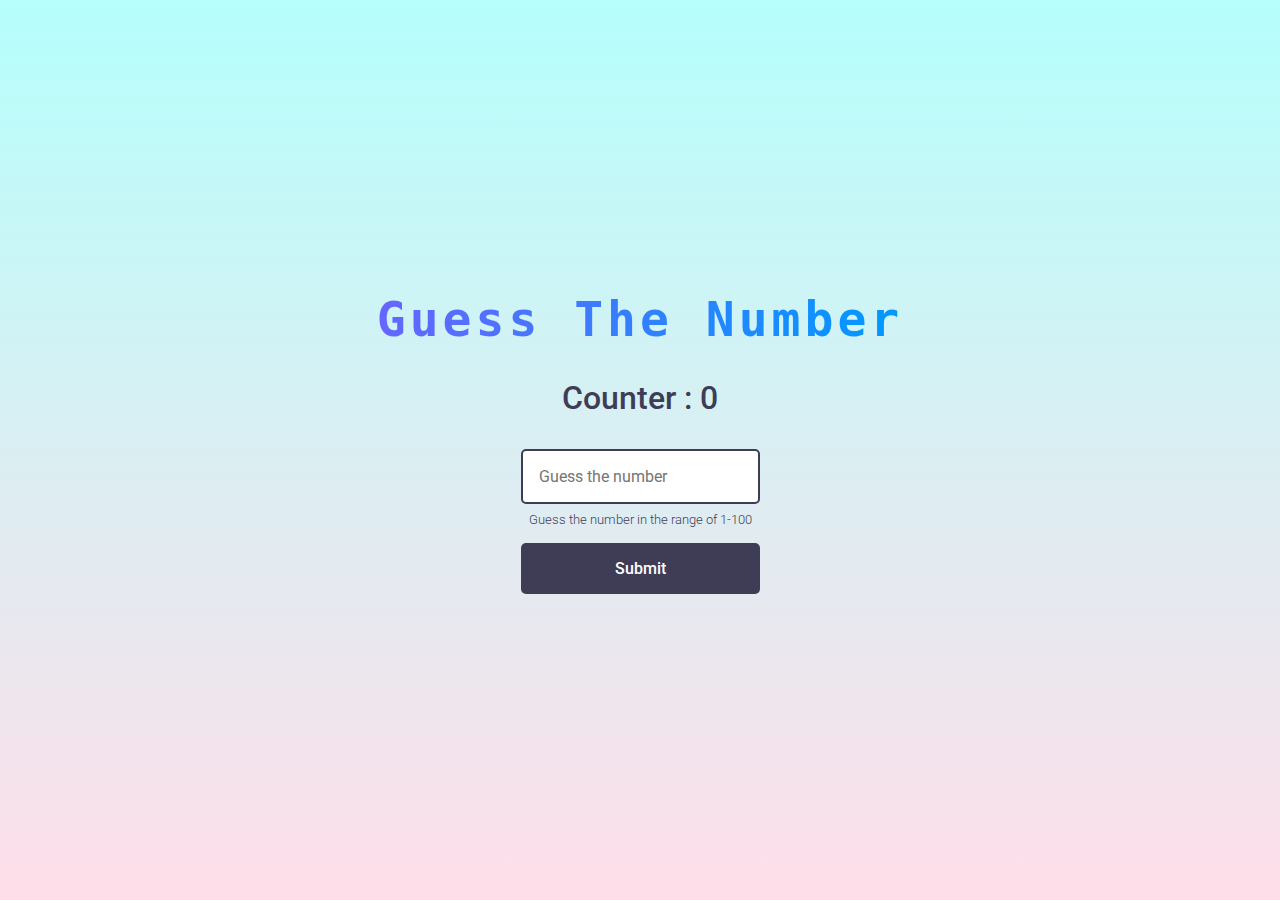
<file: ass-01/index.html>
<!DOCTYPE html>
<html lang="en">
<head>
    <meta charset="UTF-8">
    <meta http-equiv="X-UA-Compatible" content="IE=edge">
    <meta name="viewport" content="width=device-width, initial-scale=1.0">
    <title>Assingment 01 - Guess the Number</title>
    <link rel="stylesheet" href="style.css">
</head>
<body>
    <div class="container">
        <h1 class="rainbow rainbow_text_animated">Guess The Number</h1>

        <div id="counter">
            Counter : 0
        </div>

        <form class="game-form">
            <input type="number" name="number" id="guessedNumber" placeholder="Guess the number">
            <p class="guessDesc">Guess the number in the range of 1-100</p>
            <input type="submit" value="Submit" id="submitButton">
            <p id="programResponse"></p>
        </form>
    </div>

    <script src="script.js"></script>
</body>

</html>
</file>
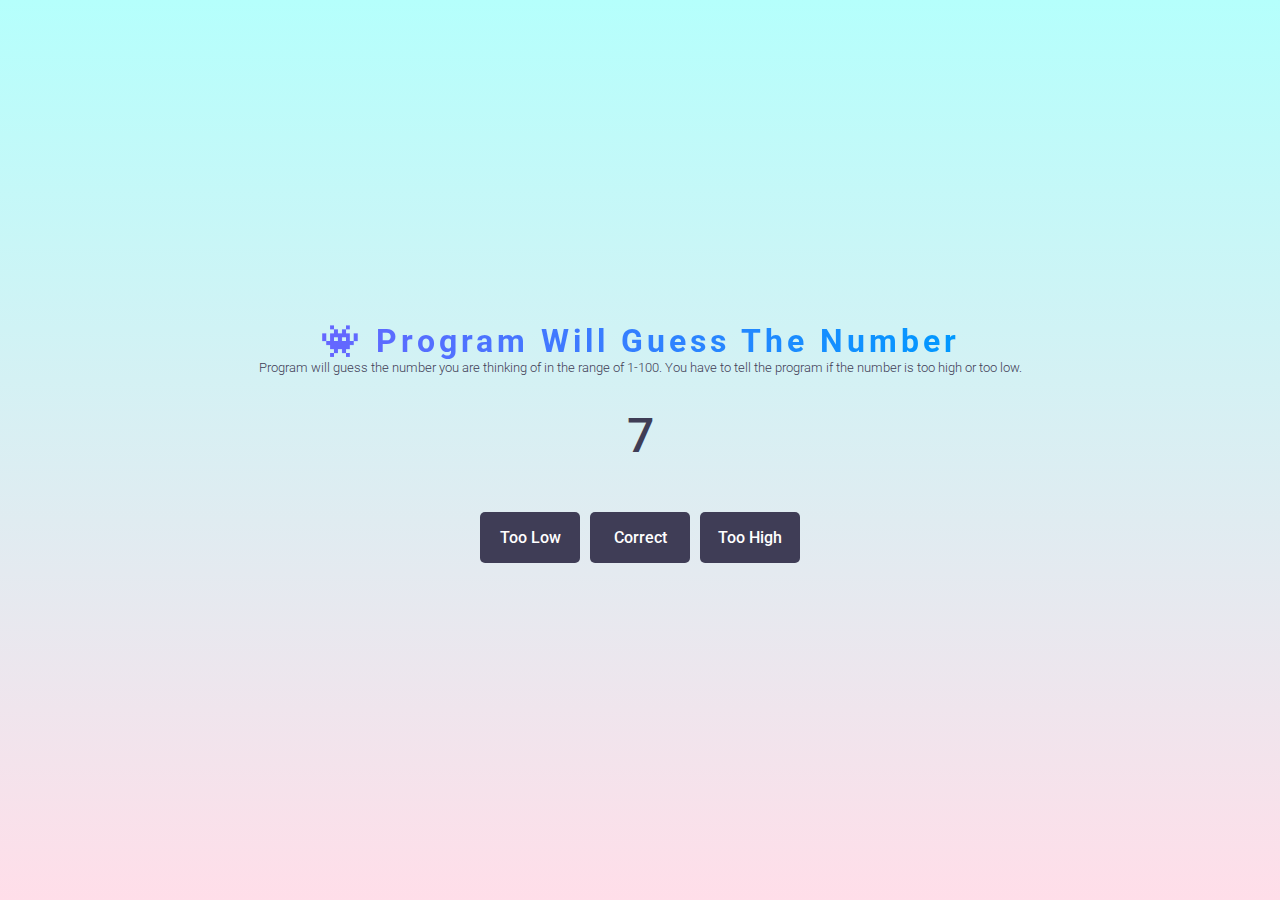
<file: ass-02/index.html>
<!DOCTYPE html>
<html lang="en">
<head>
    <meta charset="UTF-8">
    <meta http-equiv="X-UA-Compatible" content="IE=edge">
    <meta name="viewport" content="width=device-width, initial-scale=1.0">
    <title>Assignment 02 - Program Guess The Number</title>
    <link rel="stylesheet" href="style.css">
</head>
<body>
    <div class="container">
        <h1 class="head rainbow rainbow_text_animated">
            👾 Program Will Guess The Number
        </h1>
        <p class="desc">
            Program will guess the number you are thinking of in the range of 1-100. You have to tell the program if the number is too high or too low.
        </p>
        <div class="guess-number" id="guess-number"></div>

        <div class="btn-container">
            <button class="btn btn-low" onclick="userInputHandle('low')">Too Low</button>
            <button class="btn btn-correct" onclick="userInputHandle('correct')">Correct</button>
            <button class="btn btn-high" onclick="userInputHandle('high')">Too High</button>
        </div>

        <p></p>
    </div>




    <script src="script.js"></script>
</body>
</html>
</file>
<file: ass-01/style.css>
@import url('https://fonts.googleapis.com/css2?family=Roboto:wght@100;300;400;500;700;900&display=swap');

* {
    margin: 0;
    padding: 0;
    box-sizing: border-box;
    font-family: 'Roboto', sans-serif;
}

body {
    min-height: 100vh;
    background-color: #FFDEE9;
    background-image: linear-gradient(0deg, #FFDEE9 0%, #B5FFFC 100%);
}

.container {
    max-width: 800px;
    margin: 0 auto;
    min-height: 100vh;
    display: flex;
    flex-direction: column;
    justify-content: center;
    align-items: center;
}
#counter {
    display: flex;
    justify-content: center;
    align-items: center;
    margin: 2rem 0 0 0;
    font-size: 2rem;
    font-weight: 500;
    color: #3F3D56;
}
.game-form {
    margin-top: 1rem;
    display: flex;
    flex-direction: column;
    justify-content: center;
    align-items: center;
}
.game-form input[type="number"] {
    width: 100%;
    max-width: 300px;
    padding: 1rem;
    margin-top: 1rem;
    border: 2px solid #3F3D56;
    border-radius: 5px;
    font-size: 1rem;
    font-weight: 400;
    color: #3F3D56;
    background-color: #ffffff;
    outline: none; 
}
.guessDesc {
    margin-top: 8px;
    font-size: .8rem;
    font-weight: 300;
    color: #3F3D56;
}
.game-form input[type="submit"] {
    width: 100%;
    max-width: 300px;
    padding: 1rem;
    margin: 1rem 0;
    border: none;
    border-radius: 5px;
    font-size: 1rem;
    font-weight: 500;
    color: #fff;
    background-color: #3F3D56;
    cursor: pointer;
}

/* Chrome, Safari, Edge, Opera */
input::-webkit-outer-spin-button,
input::-webkit-inner-spin-button {
  -webkit-appearance: none;
  margin: 0;
}

/* Firefox */
input[type=number] {
  -moz-appearance: textfield;
}

.rainbow {
    text-align: center;
    text-decoration: underline;
    font-size: 48px;
    font-family: monospace;
    letter-spacing: 4px;
}
.rainbow_text_animated {
    background: linear-gradient(to right, #6666ff, #0099ff , #00ff00, #ff3399, #6666ff);
    -webkit-background-clip: text;
    background-clip: text;
    color: transparent;
    animation: rainbow_animation 6s ease-in-out infinite;
    background-size: 400% 100%;
}

@keyframes rainbow_animation {
    0%,100% {
        background-position: 0 0;
    }

    50% {
        background-position: 100% 0;
    }
}
</file>
<file: ass-02/style.css>
@import url('https://fonts.googleapis.com/css2?family=Roboto:wght@100;300;400;500;700;900&display=swap');

* {
    margin: 0;
    padding: 0;
    box-sizing: border-box;
    font-family: 'Roboto', sans-serif;
}

body {
    min-height: 100vh;
    background-color: #FFDEE9;
    background-image: linear-gradient(0deg, #FFDEE9 0%, #B5FFFC 100%);
}

.container {
    max-width: 800px;
    margin: 0 auto;
    min-height: 100vh;
    display: flex;
    flex-direction: column;
    justify-content: center;
    align-items: center;
    text-align: center;
}

.desc {
    font-size: .8rem;
    font-weight: 300;
    color: #3F3D56;
}
.guess-number {
    font-size: 3rem;
    font-weight: 500;
    color: #3F3D56;
    margin: 2rem;
}

.btn-container {
    display: flex;
    justify-content: center;
    gap: 10px;
}
.btn {
    width: 100%;
    min-width: 100px;
    padding: 1rem;
    margin: 1rem 0;
    border: none;
    border-radius: 5px;
    font-size: 1rem;
    font-weight: 500;
    color: #fff;
    background-color: #3F3D56;
    cursor: pointer;
}

.rainbow {
    text-align: center;
    text-decoration: underline;
    letter-spacing: 4px;
}
.rainbow_text_animated {
    background: linear-gradient(to right, #6666ff, #0099ff , #00ff00, #ff3399, #6666ff);
    -webkit-background-clip: text;
    background-clip: text;
    color: transparent;
    animation: rainbow_animation 6s ease-in-out infinite;
    background-size: 400% 100%;
}

@keyframes rainbow_animation {
    0%,100% {
        background-position: 0 0;
    }

    50% {
        background-position: 100% 0;
    }
}
</file>
